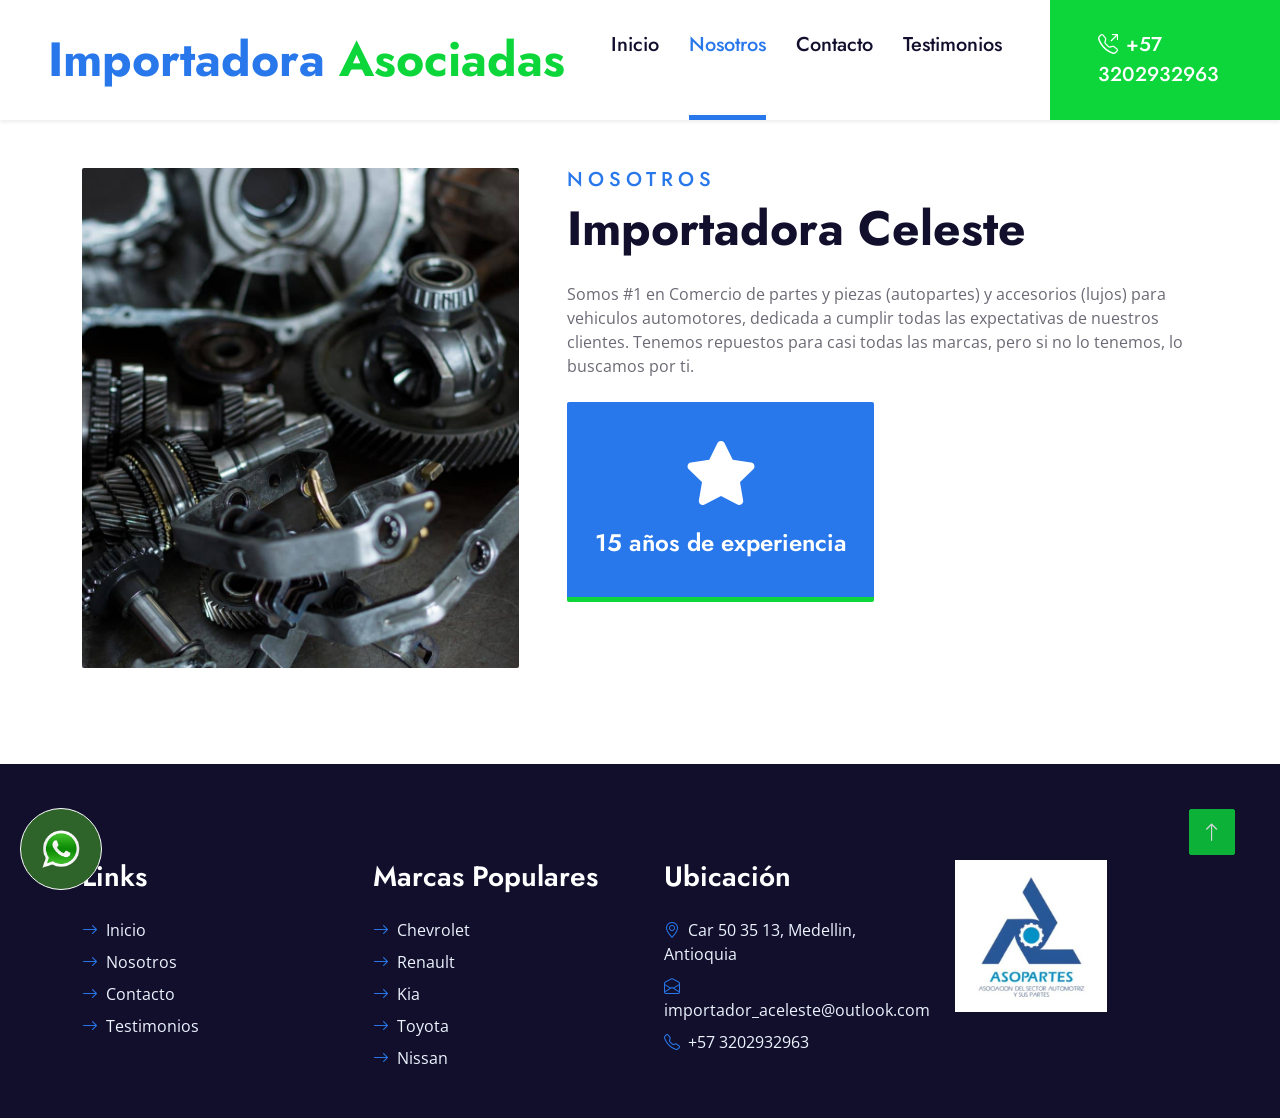
<file: about.html>
<!DOCTYPE html>
<html lang="es">
<head>
    <meta charset="utf-8">
    <title>Nosotros - Importadora Celeste</title>
    <meta content="width=device-width, initial-scale=1.0" name="viewport">

    <!-- Favicon -->
    <link href="img/favicon.ico" rel="icon">

    <!-- Google Web Fonts -->
    <link rel="preconnect" href="https://fonts.gstatic.com">
    <link href="https://fonts.googleapis.com/css2?family=Jost:wght@500;600;700&family=Open+Sans:wght@400;600&display=swap" rel="stylesheet"> 

    <!-- Icon Font Stylesheet -->
    <link href="https://cdnjs.cloudflare.com/ajax/libs/font-awesome/5.10.0/css/all.min.css" rel="stylesheet">
    <link href="https://cdn.jsdelivr.net/npm/bootstrap-icons@1.4.1/font/bootstrap-icons.css" rel="stylesheet">
    <link href="lib/flaticon/font/flaticon.css" rel="stylesheet">

    <!-- Libraries Stylesheet -->
    <link href="lib/owlcarousel/assets/owl.carousel.min.css" rel="stylesheet">
    <link href="lib/animate/animate.min.css" rel="stylesheet">

    <!-- Customized Bootstrap Stylesheet -->
    <link href="css/bootstrap.min.css" rel="stylesheet">

    <!-- Template Stylesheet -->
    <link href="css/style.css" rel="stylesheet">
</head>

<body>
    <!-- Navbar Start -->
    <nav class="navbar navbar-expand-lg bg-white navbar-light shadow-sm py-3 py-lg-0 px-3 px-lg-0">
        <a href="index.html" class="navbar-brand ms-lg-5">
            <h1 class="display-5 m-0 text-primary">Importadora <span class="text-secondary">Asociadas</span></h1>
        </a>
        <button class="navbar-toggler" type="button" data-bs-toggle="collapse" data-bs-target="#navbarCollapse">
            <span class="navbar-toggler-icon"></span>
        </button>
        <div class="collapse navbar-collapse" id="navbarCollapse">
            <div class="navbar-nav ms-auto py-0">
                <a href="index.html" class="nav-item nav-link">Inicio</a>
                <a href="about.html" class="nav-item nav-link active">Nosotros</a>
                <a href="contact.html" class="nav-item nav-link">Contacto</a>                
                <a href="testimonial.html" class="nav-item nav-link">Testimonios</a>
                <a href="https://wa.me/+573202932963?text=Necesito Un Repuesto Para Mi Auto, ¿Me Puedes Asesorar?" target="_blank" class="nav-item nav-link nav-contact bg-secondary text-white px-5 ms-lg-5"><i class="bi bi-telephone-outbound me-2"></i>+57 3202932963</a>
            </div>
        </div>
    </nav>
    <div class="container-boton">
        <a href="https://wa.me/+573202932963?text=Necesito Un Repuesto Para Mi Auto, ¿Me Puedes Asesorar?" target="_blank">
            <img class="boton" src="img/iconowha.png" alt="">
        </a>
    </div>
    <style>
    .container-boton{
        background-color: #2e6329;
        border: 1px solid #fff;
        position: fixed;
        z-index: 999;
        border-radius: 50%;
        bottom: 10px;
        left: 20px;
        padding: 20px;
        transition: ease 0.3s;
        animation: efecto 1.2s infinite;
    }
    
    .container-boton:hover{
        transform: scale(1.1);
        transition: 0.3s;
    }
    
    .boton{
        width: 40px;
        transition: ease 1s;
    }
    
    @keyframes efecto{
        0%{
            box-shadow: 0 0 0 0 rgba(0, 0, 0, 0.85);
        }
        100%{
            box-shadow: 0 0 0 25px rgba(0, 0, 0, 0);
        }
    }
    </style>
    <!-- Navbar End -->

    <!-- About Start -->
    <div class="container-fluid py-5 wow fadeInUp" data-wow-delay="0.1s">
        <div class="container">
            <div class="row gx-5">
                <div class="col-lg-5 mb-5 mb-lg-0" style="min-height: 500px;">
                    <div class="position-relative h-100">
                        <img class="position-absolute w-100 h-100 rounded wow zoomIn" data-wow-delay="0.3s" src="img/img-banner.jpg" style="object-fit: cover;">
                    </div>
                </div>
                <div class="col-lg-7">
                    <div class="mb-4">
                        <h5 class="text-primary text-uppercase" style="letter-spacing: 5px;">Nosotros</h5>
                        <h1 class="display-5 mb-0">Importadora Celeste</h1>
                    </div>
                    <p class="mb-4">Somos #1 en Comercio de partes y piezas (autopartes) y accesorios (lujos) para vehiculos automotores, dedicada a cumplir todas las expectativas de nuestros clientes. Tenemos repuestos para casi todas las marcas, pero si no lo tenemos, lo buscamos por ti.</p>
                    <div class="row g-3">
                        <div class="col-sm-6 wow zoomIn" data-wow-delay="0.6s">
                            <div class="bg-primary d-flex flex-column justify-content-center text-center border-bottom border-5 border-secondary rounded p-3" style="height: 200px;">
                                <i class="fa fa-star fa-4x text-white mb-4"></i>
                                <h4 class="text-white mb-0">15 años de experiencia</h4>
                            </div>
                        </div>
                    </div>
                </div>
            </div>
        </div>
    </div>
    <!-- About End -->

    <!-- Footer Start -->
    <div class="container-fluid bg-dark text-light mt-5 py-5 wow fadeInUp" data-wow-delay="0.1s">
        <div class="container pt-5">
            <div class="row g-5">
                <div class="col-lg-3 col-md-6">
                    <h3 class="text-white mb-4">Links</h3>
                    <div class="d-flex flex-column justify-content-start">
                        <a class="text-light mb-2" href="index.html"><i class="bi bi-arrow-right text-primary me-2"></i>Inicio</a>
                        <a class="text-light mb-2" href="about.html"><i class="bi bi-arrow-right text-primary me-2"></i>Nosotros</a>
                        <a class="text-light mb-2" href="contact.html"><i class="bi bi-arrow-right text-primary me-2"></i>Contacto</a>
                        <a class="text-light mb-2" href="testimonial.html"><i class="bi bi-arrow-right text-primary me-2"></i>Testimonios</a>
                    </div>
                </div>
                <div class="col-lg-3 col-md-6">
                    <h3 class="text-white mb-4">Marcas Populares</h3>
                    <div class="d-flex flex-column justify-content-start">
                        <a class="text-light mb-2" href="#"><i class="bi bi-arrow-right text-primary me-2"></i>Chevrolet </a>
                        <a class="text-light mb-2" href="#"><i class="bi bi-arrow-right text-primary me-2"></i>Renault </a>
                        <a class="text-light mb-2" href="#"><i class="bi bi-arrow-right text-primary me-2"></i>Kia</a>
                        <a class="text-light mb-2" href="#"><i class="bi bi-arrow-right text-primary me-2"></i>Toyota</a>
                        <a class="text-light" href="#"><i class="bi bi-arrow-right text-primary me-2"></i>Nissan</a>
                    </div>
                </div>
                <div class="col-lg-3 col-md-6">
                    <h3 class="text-white mb-4">Ubicación</h3>
                    <p class="mb-2"><i class="bi bi-geo-alt text-primary me-2"></i>Car 50 35 13, Medellin, Antioquia</p>
                    <p class="mb-2"><i class="bi bi-envelope-open text-primary me-2"></i>importador_aceleste@outlook.com</p>
                    <p class="mb-0"><i class="bi bi-telephone text-primary me-2"></i>+57 3202932963</p>
                </div>
                <div class="col-lg-3 col-md-6">
                    <img src="img/aso.jpg" width="152" alt="">
                </div>
            </div>
        </div>
    </div>   
    <!-- Footer End -->

    <!-- Back to Top -->
    <a href="#" class="btn btn-lg btn-secondary btn-lg-square rounded back-to-top"><i class="bi bi-arrow-up"></i></a>

    <!-- JavaScript Libraries -->
    <script src="https://code.jquery.com/jquery-3.4.1.min.js"></script>
    <script src="https://cdn.jsdelivr.net/npm/bootstrap@5.0.0/dist/js/bootstrap.bundle.min.js"></script>
    <script src="lib/wow/wow.min.js"></script>
    <script src="lib/easing/easing.min.js"></script>
    <script src="lib/waypoints/waypoints.min.js"></script>
    <script src="lib/owlcarousel/owl.carousel.min.js"></script>

    <!-- Template Javascript -->
    <script src="js/main.js"></script>
</body>
</html>
</file>
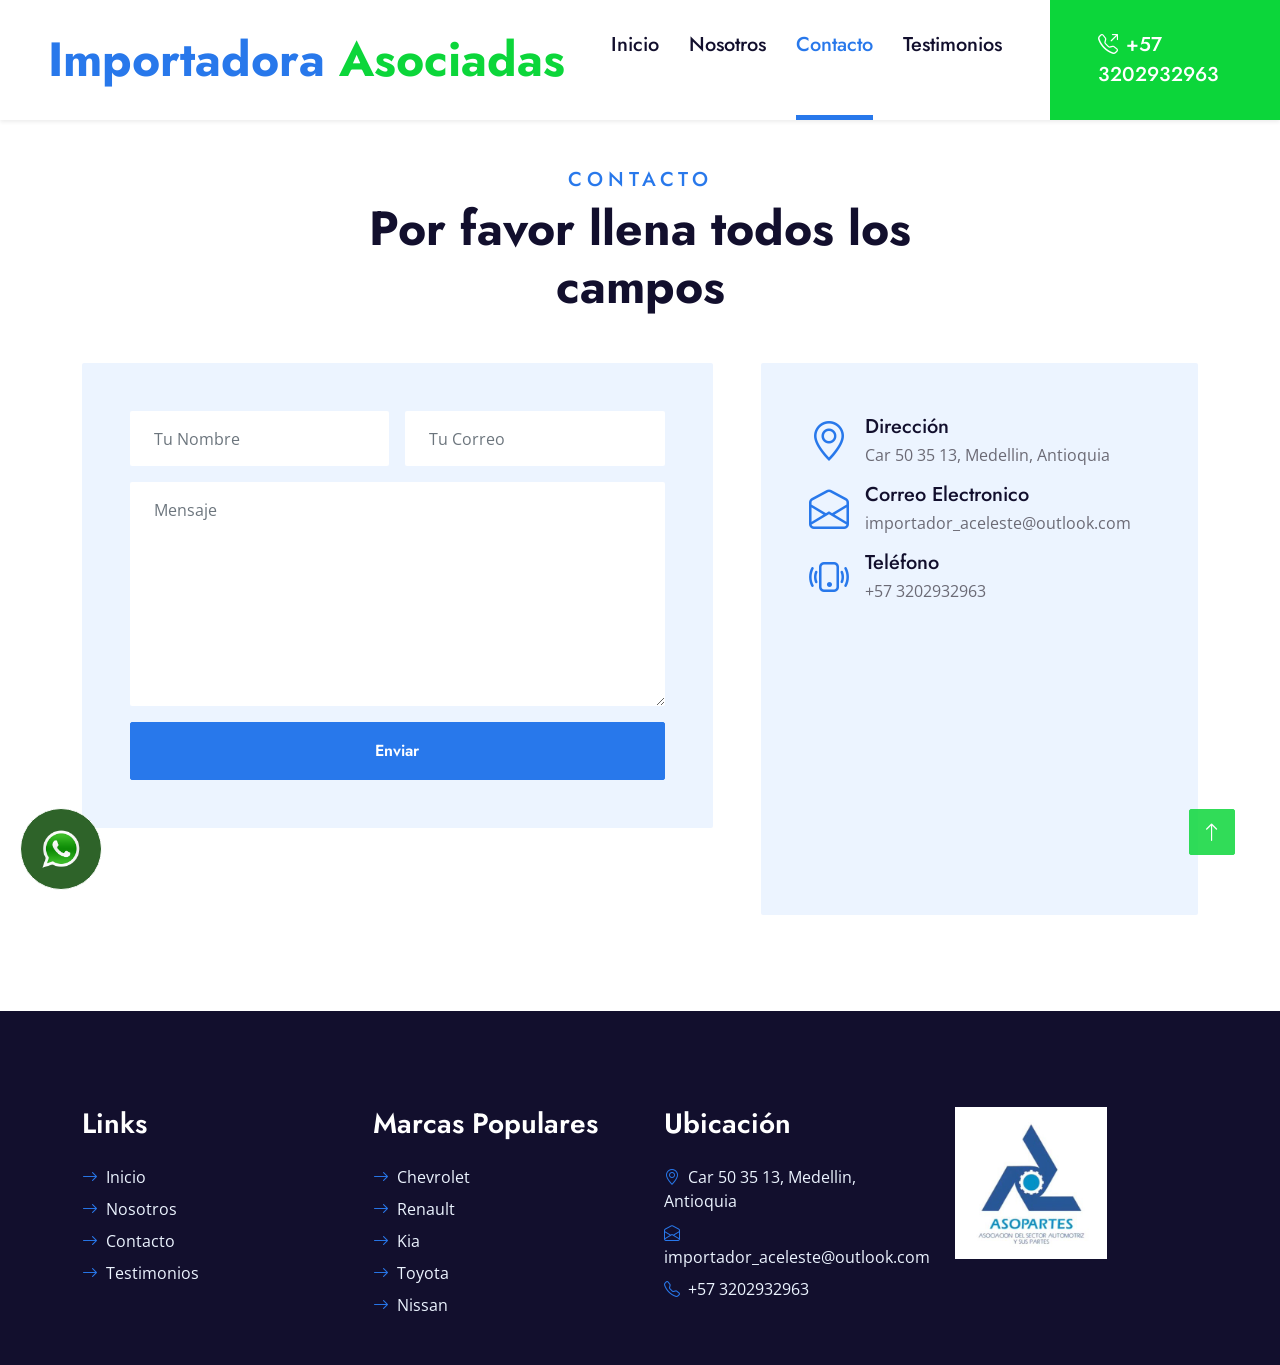
<file: contact.html>
<!DOCTYPE html>
<html lang="es">
<head>
    <meta charset="utf-8">
    <title>Contacto - Importadora Celeste</title>
    <meta content="width=device-width, initial-scale=1.0" name="viewport">

    <!-- Favicon -->
    <link href="img/favicon.ico" rel="icon">

    <!-- Google Web Fonts -->
    <link rel="preconnect" href="https://fonts.gstatic.com">
    <link href="https://fonts.googleapis.com/css2?family=Jost:wght@500;600;700&family=Open+Sans:wght@400;600&display=swap" rel="stylesheet"> 

    <!-- Icon Font Stylesheet -->
    <link href="https://cdnjs.cloudflare.com/ajax/libs/font-awesome/5.10.0/css/all.min.css" rel="stylesheet">
    <link href="https://cdn.jsdelivr.net/npm/bootstrap-icons@1.4.1/font/bootstrap-icons.css" rel="stylesheet">
    <link href="lib/flaticon/font/flaticon.css" rel="stylesheet">

    <!-- Libraries Stylesheet -->
    <link href="lib/owlcarousel/assets/owl.carousel.min.css" rel="stylesheet">
    <link href="lib/animate/animate.min.css" rel="stylesheet">

    <!-- Customized Bootstrap Stylesheet -->
    <link href="css/bootstrap.min.css" rel="stylesheet">

    <!-- Template Stylesheet -->
    <link href="css/style.css" rel="stylesheet">
</head>

<body>
    <!-- Navbar Start -->
    <nav class="navbar navbar-expand-lg bg-white navbar-light shadow-sm py-3 py-lg-0 px-3 px-lg-0">
        <a href="index.html" class="navbar-brand ms-lg-5">
            <h1 class="display-5 m-0 text-primary">Importadora <span class="text-secondary">Asociadas</span></h1>
        </a>
        <button class="navbar-toggler" type="button" data-bs-toggle="collapse" data-bs-target="#navbarCollapse">
            <span class="navbar-toggler-icon"></span>
        </button>
        <div class="collapse navbar-collapse" id="navbarCollapse">
            <div class="navbar-nav ms-auto py-0">
                <a href="index.html" class="nav-item nav-link">Inicio</a>
                <a href="about.html" class="nav-item nav-link">Nosotros</a>
                <a href="contact.html" class="nav-item nav-link active">Contacto</a>                
                <a href="testimonial.html" class="nav-item nav-link">Testimonios</a>
                <a href="https://wa.me/+573202932963?text=Necesito Un Repuesto Para Mi Auto, ¿Me Puedes Asesorar?" target="_blank" class="nav-item nav-link nav-contact bg-secondary text-white px-5 ms-lg-5"><i class="bi bi-telephone-outbound me-2"></i>+57 3202932963</a>
            </div>
        </div>
    </nav>
    <div class="container-boton">
        <a href="https://wa.me/+573202932963?text=Necesito Un Repuesto Para Mi Auto, ¿Me Puedes Asesorar?" target="_blank">
            <img class="boton" src="img/iconowha.png" alt="">
        </a>
    </div>
    <style>
    .container-boton{
        background-color: #2e6329;
        border: 1px solid #fff;
        position: fixed;
        z-index: 999;
        border-radius: 50%;
        bottom: 10px;
        left: 20px;
        padding: 20px;
        transition: ease 0.3s;
        animation: efecto 1.2s infinite;
    }
    
    .container-boton:hover{
        transform: scale(1.1);
        transition: 0.3s;
    }
    
    .boton{
        width: 40px;
        transition: ease 1s;
    }
    
    @keyframes efecto{
        0%{
            box-shadow: 0 0 0 0 rgba(0, 0, 0, 0.85);
        }
        100%{
            box-shadow: 0 0 0 25px rgba(0, 0, 0, 0);
        }
    }
    </style>
    <!-- Navbar End -->

    <!-- Contact Start -->
    <div class="container-fluid py-5 wow fadeInUp" data-wow-delay="0.1s">
        <div class="container">
            <div class="text-center mx-auto mb-5" style="max-width: 600px;">
                <h5 class="text-primary text-uppercase" style="letter-spacing: 5px;">Contacto</h5>
                <h1 class="display-5 mb-0">Por favor llena todos los campos</h1>
            </div>
            <div class="row g-5">
                <div class="col-lg-7 wow slideInUp" data-wow-delay="0.3s">
                    <div class="bg-light rounded p-5">
                        <form action="https://formspree.io/f/tu-id-formspree" method="POST">
                            <div class="row g-3">
                                <div class="col-6">
                                    <input type="text" name="name" class="form-control border-0 px-4" placeholder="Tu Nombre" style="height: 55px;" required>
                                </div>
                                <div class="col-6">
                                    <input type="email" name="email" class="form-control border-0 px-4" placeholder="Tu Correo" style="height: 55px;" required>
                                </div>                               
                                <div class="col-12">
                                    <textarea name="message" class="form-control border-0 px-4 py-3" rows="8" placeholder="Mensaje" required></textarea>
                                </div>
                                <div class="col-12">
                                    <button class="btn btn-primary w-100 py-3" type="submit">Enviar</button>
                                </div>
                            </div>
                        </form>
                    </div>
                </div>
                <div class="col-lg-5 wow slideInUp" data-wow-delay="0.6s">
                    <div class="bg-light rounded p-5">
                        <div class="d-flex align-items-center mb-2">
                            <i class="bi bi-geo-alt fs-1 text-primary me-3"></i>
                            <div class="text-start">
                                <h5 class="mb-1">Dirección</h5>
                                <span>Car 50 35 13, Medellin, Antioquia</span>
                            </div>
                        </div>
                        <div class="d-flex align-items-center mb-2">
                            <i class="bi bi-envelope-open fs-1 text-primary me-3"></i>
                            <div class="text-start">
                                <h5 class="mb-1">Correo Electronico</h5>
                                <span>importador_aceleste@outlook.com</span>
                            </div>
                        </div>
                        <div class="d-flex align-items-center mb-4">
                            <i class="bi bi-phone-vibrate fs-1 text-primary me-3"></i>
                            <div class="text-start">
                                <h5 class="mb-1">Teléfono</h5>
                                <span>+57 3202932963</span>
                            </div>
                        </div>
                        <div>
                            <iframe class="position-relative w-100"
                                src="https://www.google.com/maps/embed?pb=!1m14!1m8!1m3!1d495.7755457696693!2d-75.5732935!3d6.2367719!3m2!1i1024!2i768!4f13.1!3m3!1m2!1s0x8e44284d3949cd6b%3A0xcac55c49144ccc16!2sImportadora%20Celeste!5e0!3m2!1ses-419!2sco!4v1676254717094!5m2!1ses-419!2sco"
                                frameborder="0" style="height: 230px; border:0;" allowfullscreen="" aria-hidden="false"
                                tabindex="0"></iframe>
                        </div>
                    </div>
                </div>
            </div>
        </div>
    </div>
    <!-- Contact End -->

    <!-- Footer Start -->
    <div class="container-fluid bg-dark text-light mt-5 py-5 wow fadeInUp" data-wow-delay="0.1s">
        <div class="container pt-5">
            <div class="row g-5">
                <div class="col-lg-3 col-md-6">
                    <h3 class="text-white mb-4">Links</h3>
                    <div class="d-flex flex-column justify-content-start">
                        <a class="text-light mb-2" href="index.html"><i class="bi bi-arrow-right text-primary me-2"></i>Inicio</a>
                        <a class="text-light mb-2" href="about.html"><i class="bi bi-arrow-right text-primary me-2"></i>Nosotros</a>
                        <a class="text-light mb-2" href="contact.html"><i class="bi bi-arrow-right text-primary me-2"></i>Contacto</a>
                        <a class="text-light mb-2" href="testimonial.html"><i class="bi bi-arrow-right text-primary me-2"></i>Testimonios</a>
                    </div>
                </div>
                <div class="col-lg-3 col-md-6">
                    <h3 class="text-white mb-4">Marcas Populares</h3>
                    <div class="d-flex flex-column justify-content-start">
                        <a class="text-light mb-2" href="#"><i class="bi bi-arrow-right text-primary me-2"></i>Chevrolet </a>
                        <a class="text-light mb-2" href="#"><i class="bi bi-arrow-right text-primary me-2"></i>Renault </a>
                        <a class="text-light mb-2" href="#"><i class="bi bi-arrow-right text-primary me-2"></i>Kia</a>
                        <a class="text-light mb-2" href="#"><i class="bi bi-arrow-right text-primary me-2"></i>Toyota</a>
                        <a class="text-light" href="#"><i class="bi bi-arrow-right text-primary me-2"></i>Nissan</a>
                    </div>
                </div>
                <div class="col-lg-3 col-md-6">
                    <h3 class="text-white mb-4">Ubicación</h3>
                    <p class="mb-2"><i class="bi bi-geo-alt text-primary me-2"></i>Car 50 35 13, Medellin, Antioquia</p>
                    <p class="mb-2"><i class="bi bi-envelope-open text-primary me-2"></i>importador_aceleste@outlook.com</p>
                    <p class="mb-0"><i class="bi bi-telephone text-primary me-2"></i>+57 3202932963</p>
                </div>
                <div class="col-lg-3 col-md-6">
                    <img src="img/aso.jpg" width="152" alt="">
                </div>
            </div>
        </div>
    </div>   
    <!-- Footer End -->

    <!-- Back to Top -->
    <a href="#" class="btn btn-lg btn-secondary btn-lg-square rounded back-to-top"><i class="bi bi-arrow-up"></i></a>

    <!-- JavaScript Libraries -->
    <script src="https://code.jquery.com/jquery-3.4.1.min.js"></script>
    <script src="https://cdn.jsdelivr.net/npm/bootstrap@5.0.0/dist/js/bootstrap.bundle.min.js"></script>
    <script src="lib/wow/wow.min.js"></script>
    <script src="lib/easing/easing.min.js"></script>
    <script src="lib/waypoints/waypoints.min.js"></script>
    <script src="lib/owlcarousel/owl.carousel.min.js"></script>

    <!-- Template Javascript -->
    <script src="js/main.js"></script>
</body>
</html>
</file>
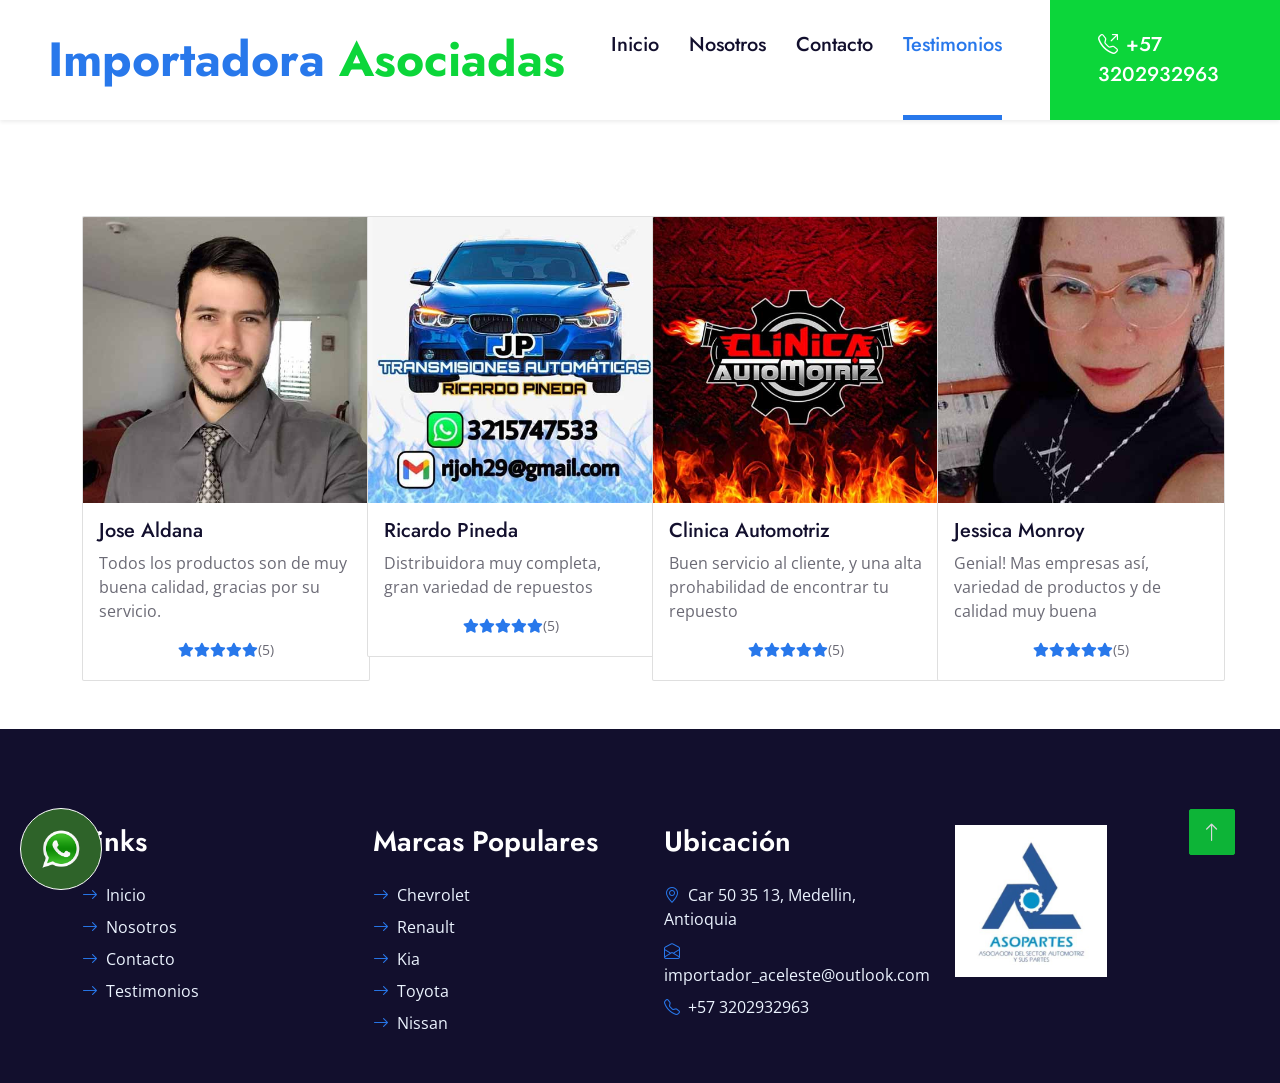
<file: testimonial.html>
<!DOCTYPE html>
<html lang="es">
<head>
    <meta charset="utf-8">
    <title>Testimonios - Importadora Celeste</title>
    <meta content="width=device-width, initial-scale=1.0" name="viewport">

    <!-- Favicon -->
    <link href="img/favicon.ico" rel="icon">

    <!-- Google Web Fonts -->
    <link rel="preconnect" href="https://fonts.gstatic.com">
    <link href="https://fonts.googleapis.com/css2?family=Jost:wght@500;600;700&family=Open+Sans:wght@400;600&display=swap" rel="stylesheet"> 

    <!-- Icon Font Stylesheet -->
    <link href="https://cdnjs.cloudflare.com/ajax/libs/font-awesome/5.10.0/css/all.min.css" rel="stylesheet">
    <link href="https://cdn.jsdelivr.net/npm/bootstrap-icons@1.4.1/font/bootstrap-icons.css" rel="stylesheet">
    <link href="lib/flaticon/font/flaticon.css" rel="stylesheet">

    <!-- Libraries Stylesheet -->
    <link href="lib/owlcarousel/assets/owl.carousel.min.css" rel="stylesheet">
    <link href="lib/animate/animate.min.css" rel="stylesheet">

    <!-- Customized Bootstrap Stylesheet -->
    <link href="css/bootstrap.min.css" rel="stylesheet">

    <!-- Template Stylesheet -->
    <link href="css/style.css" rel="stylesheet">
</head>

<body>
    <!-- Navbar Start -->
    <nav class="navbar navbar-expand-lg bg-white navbar-light shadow-sm py-3 py-lg-0 px-3 px-lg-0">
        <a href="index.html" class="navbar-brand ms-lg-5">
            <h1 class="display-5 m-0 text-primary">Importadora <span class="text-secondary">Asociadas</span></h1>
        </a>
        <button class="navbar-toggler" type="button" data-bs-toggle="collapse" data-bs-target="#navbarCollapse">
            <span class="navbar-toggler-icon"></span>
        </button>
        <div class="collapse navbar-collapse" id="navbarCollapse">
            <div class="navbar-nav ms-auto py-0">
                <a href="index.html" class="nav-item nav-link">Inicio</a>
                <a href="about.html" class="nav-item nav-link">Nosotros</a>
                <a href="contact.html" class="nav-item nav-link">Contacto</a>                
                <a href="testimonial.html" class="nav-item nav-link active">Testimonios</a>
                <a href="https://wa.me/+573202932963?text=Necesito Un Repuesto Para Mi Auto, ¿Me Puedes Asesorar?" target="_blank" class="nav-item nav-link nav-contact bg-secondary text-white px-5 ms-lg-5"><i class="bi bi-telephone-outbound me-2"></i>+57 3202932963</a>
            </div>
        </div>
    </nav>
    <div class="container-boton">
        <a href="https://wa.me/+573202932963?text=Necesito Un Repuesto Para Mi Auto, ¿Me Puedes Asesorar?" target="_blank">
            <img class="boton" src="img/iconowha.png" alt="">
        </a>
    </div>
    <style>
    .container-boton{
        background-color: #2e6329;
        border: 1px solid #fff;
        position: fixed;
        z-index: 999;
        border-radius: 50%;
        bottom: 10px;
        left: 20px;
        padding: 20px;
        transition: ease 0.3s;
        animation: efecto 1.2s infinite;
    }
    
    .container-boton:hover{
        transform: scale(1.1);
        transition: 0.3s;
    }
    
    .boton{
        width: 40px;
        transition: ease 1s;
    }
    
    @keyframes efecto{
        0%{
            box-shadow: 0 0 0 0 rgba(0, 0, 0, 0.85);
        }
        100%{
            box-shadow: 0 0 0 25px rgba(0, 0, 0, 0);
        }
    }
    </style>
    <!-- Navbar End -->

    <br><br><br><br>
    <div class="container">
        <div class="row">
            <div class="col-md-3">
                <div class="card" style="width: 18rem;">
                    <img src="img/testigo1.jpg" class="card-img-top" alt="...">
                    <div class="card-body">
                        <h5 class="card-title">Jose Aldana</h5>
                        <p class="card-text">Todos los productos son de muy buena calidad, gracias por su servicio.</p>
                        <div class="d-flex align-items-center justify-content-center mb-1">
                            <small class="fa fa-star text-primary mr-1"></small>
                            <small class="fa fa-star text-primary mr-1"></small>
                            <small class="fa fa-star text-primary mr-1"></small>
                            <small class="fa fa-star text-primary mr-1"></small>
                            <small class="fa fa-star text-primary mr-1"></small>
                            <small>(5)</small>
                        </div>
                    </div>
                </div>
            </div>
            <div class="col-md-3">
                <div class="card" style="width: 18rem;">
                    <img src="img/testigo2.jpg" class="card-img-top" alt="...">
                    <div class="card-body">
                        <h5 class="card-title">Ricardo Pineda</h5>
                        <p class="card-text">Distribuidora muy completa, gran variedad de repuestos</p>
                        <div class="d-flex align-items-center justify-content-center mb-1">
                            <small class="fa fa-star text-primary mr-1"></small>
                            <small class="fa fa-star text-primary mr-1"></small>
                            <small class="fa fa-star text-primary mr-1"></small>
                            <small class="fa fa-star text-primary mr-1"></small>
                            <small class="fa fa-star text-primary mr-1"></small>
                            <small>(5)</small>
                        </div>
                    </div>
                </div>
            </div>
            <div class="col-md-3">
                <div class="card" style="width: 18rem;">
                    <img src="img/testigo3.jpg" class="card-img-top" alt="...">
                    <div class="card-body">
                        <h5 class="card-title">Clinica Automotriz</h5>
                        <p class="card-text">Buen servicio al cliente, y una alta prohabilidad de encontrar tu repuesto</p>
                        <div class="d-flex align-items-center justify-content-center mb-1">
                            <small class="fa fa-star text-primary mr-1"></small>
                            <small class="fa fa-star text-primary mr-1"></small>
                            <small class="fa fa-star text-primary mr-1"></small>
                            <small class="fa fa-star text-primary mr-1"></small>
                            <small class="fa fa-star text-primary mr-1"></small>
                            <small>(5)</small>
                        </div>
                    </div>
                </div>
            </div>
            <div class="col-md-3">
                <div class="card" style="width: 18rem;">
                    <img src="img/testigo4.jpg" class="card-img-top" alt="...">
                    <div class="card-body">
                        <h5 class="card-title">Jessica Monroy</h5>
                        <p class="card-text">Genial! Mas empresas así, variedad de productos y de calidad muy buena</p>
                        <div class="d-flex align-items-center justify-content-center mb-1">
                            <small class="fa fa-star text-primary mr-1"></small>
                            <small class="fa fa-star text-primary mr-1"></small>
                            <small class="fa fa-star text-primary mr-1"></small>
                            <small class="fa fa-star text-primary mr-1"></small>
                            <small class="fa fa-star text-primary mr-1"></small>
                            <small>(5)</small>
                        </div>
                    </div>
                </div>
            </div>
        </div>
    </div>     

    <!-- Footer Start -->
    <div class="container-fluid bg-dark text-light mt-5 py-5 wow fadeInUp" data-wow-delay="0.1s">
        <div class="container pt-5">
            <div class="row g-5">
                <div class="col-lg-3 col-md-6">
                    <h3 class="text-white mb-4">Links</h3>
                    <div class="d-flex flex-column justify-content-start">
                        <a class="text-light mb-2" href="index.html"><i class="bi bi-arrow-right text-primary me-2"></i>Inicio</a>
                        <a class="text-light mb-2" href="about.html"><i class="bi bi-arrow-right text-primary me-2"></i>Nosotros</a>
                        <a class="text-light mb-2" href="contact.html"><i class="bi bi-arrow-right text-primary me-2"></i>Contacto</a>
                        <a class="text-light mb-2" href="testimonial.html"><i class="bi bi-arrow-right text-primary me-2"></i>Testimonios</a>
                    </div>
                </div>
                <div class="col-lg-3 col-md-6">
                    <h3 class="text-white mb-4">Marcas Populares</h3>
                    <div class="d-flex flex-column justify-content-start">
                        <a class="text-light mb-2" href="#"><i class="bi bi-arrow-right text-primary me-2"></i>Chevrolet </a>
                        <a class="text-light mb-2" href="#"><i class="bi bi-arrow-right text-primary me-2"></i>Renault </a>
                        <a class="text-light mb-2" href="#"><i class="bi bi-arrow-right text-primary me-2"></i>Kia</a>
                        <a class="text-light mb-2" href="#"><i class="bi bi-arrow-right text-primary me-2"></i>Toyota</a>
                        <a class="text-light" href="#"><i class="bi bi-arrow-right text-primary me-2"></i>Nissan</a>
                    </div>
                </div>
                <div class="col-lg-3 col-md-6">
                    <h3 class="text-white mb-4">Ubicación</h3>
                    <p class="mb-2"><i class="bi bi-geo-alt text-primary me-2"></i>Car 50 35 13, Medellin, Antioquia</p>
                    <p class="mb-2"><i class="bi bi-envelope-open text-primary me-2"></i>importador_aceleste@outlook.com</p>
                    <p class="mb-0"><i class="bi bi-telephone text-primary me-2"></i>+57 3202932963</p>
                </div>
                <div class="col-lg-3 col-md-6">
                    <img src="img/aso.jpg" width="152" alt="">
                </div>
            </div>
        </div>
    </div>   
    <!-- Footer End -->

    <!-- Back to Top -->
    <a href="#" class="btn btn-lg btn-secondary btn-lg-square rounded back-to-top"><i class="bi bi-arrow-up"></i></a>

    <!-- JavaScript Libraries -->
    <script src="https://code.jquery.com/jquery-3.4.1.min.js"></script>
    <script src="https://cdn.jsdelivr.net/npm/bootstrap@5.0.0/dist/js/bootstrap.bundle.min.js"></script>
    <script src="lib/wow/wow.min.js"></script>
    <script src="lib/easing/easing.min.js"></script>
    <script src="lib/waypoints/waypoints.min.js"></script>
    <script src="lib/owlcarousel/owl.carousel.min.js"></script>

    <!-- Template Javascript -->
    <script src="js/main.js"></script>
</body>
</html>
</file>
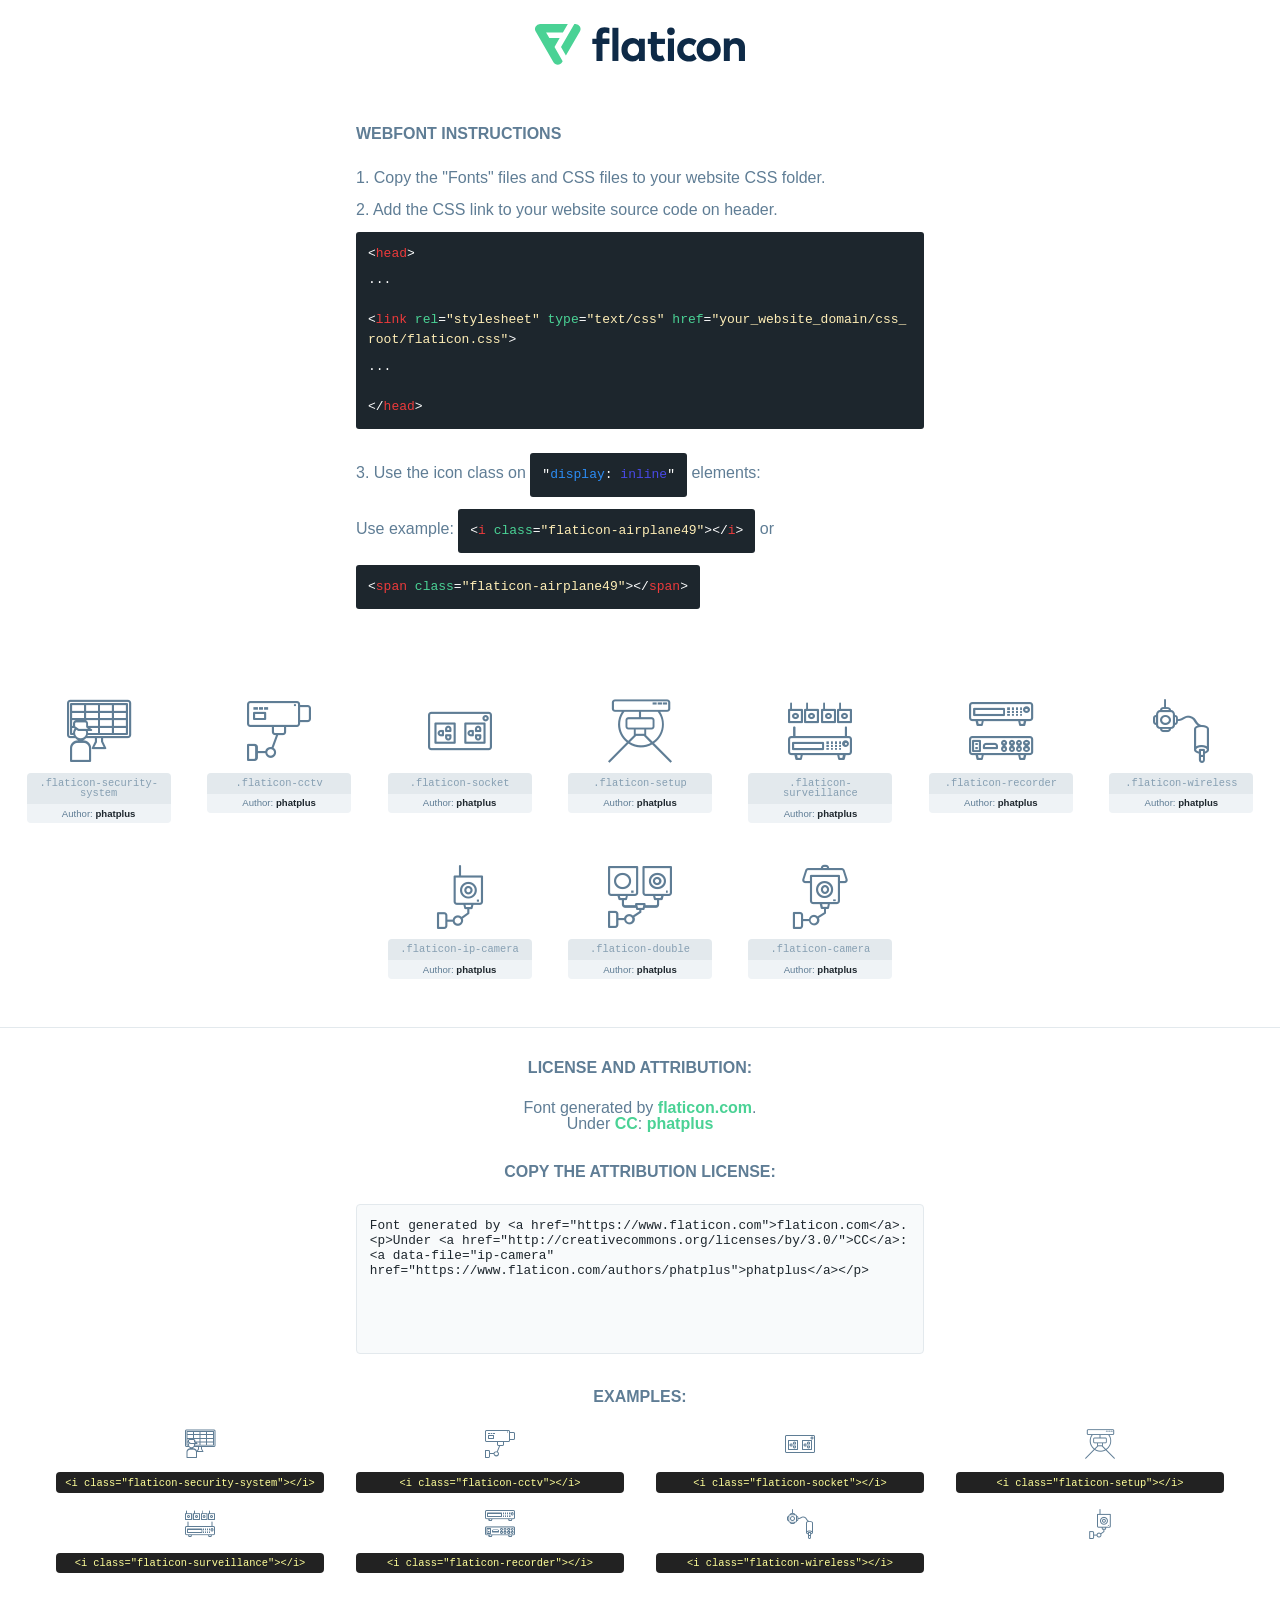
<file: lib/flaticon/font/flaticon.html>
<!DOCTYPE html>
<html lang="en">
<head>
    <title>Flaticon Webfont</title>
    <link rel="stylesheet" type="text/css" href="flaticon.css"/>
    <meta charset="UTF-8">
    <style>
        html, body, div, span, applet, object, iframe,
        h1, h2, h3, h4, h5, h6, p, blockquote, pre,
        a, abbr, acronym, address, big, cite, code,
        del, dfn, em, img, ins, kbd, q, s, samp,
        small, strike, strong, sub, sup, tt, var,
        b, u, i, center,
        dl, dt, dd, ol, ul, li,
        fieldset, form, label, legend,
        table, caption, tbody, tfoot, thead, tr, th, td,
        article, aside, canvas, details, embed,
        figure, figcaption, footer, header, hgroup,
        menu, nav, output, ruby, section, summary,
        time, mark, audio, video {
            margin: 0;
            padding: 0;
            border: 0;
            font-size: 100%;
            font: inherit;
            vertical-align: baseline;
        }

        /* HTML5 display-role reset for older browsers */
        article, aside, details, figcaption, figure,
        footer, header, hgroup, menu, nav, section {
            display: block;
        }

        body {
            line-height: 1;
        }

        ol, ul {
            list-style: none;
        }

        blockquote, q {
            quotes: none;
        }

        blockquote:before, blockquote:after,
        q:before, q:after {
            content: '';
            content: none;
        }

        table {
            border-collapse: collapse;
            border-spacing: 0;
        }

        body {
            font-family: Helvetica, Arial, sans-serif;
            font-size: 16px;
            color: #5f7d95;
        }

        a {
            color: #4AD295;
            font-weight: bold;
            text-decoration: none;
        }

        * {
            -moz-box-sizing: border-box;
            -webkit-box-sizing: border-box;
            box-sizing: border-box;
            margin: 0;
            padding: 0;
        }

        [class^="flaticon-"]:before, [class*=" flaticon-"]:before, [class^="flaticon-"]:after, [class*=" flaticon-"]:after {
            font-family: Flaticon;
            font-size: 30px;
            font-style: normal;
            margin-left: 20px;
            color: #333;
        }

        .wrapper {
            max-width: 600px;
            margin: auto;
            padding: 0 1em;
        }

        .title {
            margin-bottom: 24px;
            text-transform: uppercase;
            font-weight: bold;
        }

        header {
            text-align: center;
            padding: 24px;
        }

        header .logo {
            width: 210px;
            height: auto;
            border: none;
            display: inline-block;
        }

        header strong {
            font-size: 28px;
            font-weight: 500;
            vertical-align: middle;
        }

        .demo {
            margin: 2em auto;
            line-height: 1.25em;
        }

        .demo ul li {
            margin-bottom: 12px;
        }

        .demo ul li code {
            background-color: #1D262D;
            border-radius: 3px;
            padding: 12px;
            display: inline-block;
            color: #fff;
            font-family: Consolas, Monaco, Lucida Console, Liberation Mono, DejaVu Sans Mono, Bitstream Vera Sans Mono, Courier New, monospace;
            font-weight: lighter;
            margin-top: 12px;
            font-size: 13px;
            word-break: break-all;
        }

        .demo ul li code .red {
            color: #EC3A3B;
        }

        .demo ul li code .green {
            color: #4AD295;
        }

        .demo ul li code .yellow {
            color: #FFEEB6;
        }

        .demo ul li code .blue {
            color: #2C8CF4;
        }

        .demo ul li code .purple {
            color: #4949E7;
        }

        .demo ul li code .dots {
            margin-top: 0.5em;
            display: block;
        }

        #glyphs {
            border-bottom: 1px solid #E3E9ED;
            padding: 2em 0;
            text-align: center;
        }

        .glyph {
            display: inline-block;
            width: 9em;
            margin: 1em;
            text-align: center;
            vertical-align: top;
            background: #FFF;
        }

        .glyph .flaticon {
            padding: 10px;
            display: block;
            font-family: "Flaticon";
            font-size: 64px;
            line-height: 1;
        }

        .glyph .flaticon:before {
            font-size: 64px;
            color: #5f7d95;
            margin-left: 0;
        }

        .class-name {
            font-size: 0.65em;
            background-color: #E3E9ED;
            color: #869FB2;
            border-radius: 4px 4px 0 0;
            padding: 0.5em;
            font-family: Consolas, Monaco, Lucida Console, Liberation Mono, DejaVu Sans Mono, Bitstream Vera Sans Mono, Courier New, monospace;
        }

        .author-name {
            font-size: 0.6em;
            background-color: #EFF3F6;
            border-top: 0;
            border-radius: 0 0 4px 4px;
            padding: 0.5em;
        }

        .author-name a {
            color: #1D262D;
        }

        .class-name:last-child {
            font-size: 10px;
            color: #888;
        }

        .class-name:last-child a {
            font-size: 10px;
            color: #555;
        }

        .glyph > input {
            display: block;
            width: 100px;
            margin: 5px auto;
            text-align: center;
            font-size: 12px;
            cursor: text;
        }

        .glyph > input.icon-input {
            font-family: "Flaticon";
            font-size: 16px;
            margin-bottom: 10px;
        }

        .attribution .title {
            margin-top: 2em;
        }

        .attribution textarea {
            background-color: #F8FAFB;
            color: #1D262D;
            padding: 1em;
            border: none;
            box-shadow: none;
            border: 1px solid #E3E9ED;
            border-radius: 4px;
            resize: none;
            width: 100%;
            height: 150px;
            font-size: 0.8em;
            font-family: Consolas, Monaco, Lucida Console, Liberation Mono, DejaVu Sans Mono, Bitstream Vera Sans Mono, Courier New, monospace;
            -webkit-appearance: none;
        }

        .attribution textarea:hover {
            border-color: #CFD9E0;
        }

        .attribution textarea:focus {
            border-color: #4AD295;
        }

        .iconsuse {
            margin: 2em auto;
            text-align: center;
            max-width: 1200px;
        }

        .iconsuse:after {
            content: '';
            display: table;
            clear: both;
        }

        .iconsuse .image {
            float: left;
            width: 25%;
            padding: 0 1em;
        }

        .iconsuse .image p {
            margin-bottom: 1em;
        }

        .iconsuse .image span {
            display: block;
            font-size: 0.65em;
            background-color: #222;
            color: #fff;
            border-radius: 4px;
            padding: 0.5em;
            color: #FFFF99;
            margin-top: 1em;
            font-family: Consolas, Monaco, Lucida Console, Liberation Mono, DejaVu Sans Mono, Bitstream Vera Sans Mono, Courier New, monospace;
        }

        .flaticon:before {
            color: #5f7d95;
        }

        #footer {
            text-align: center;
            background-color: #1D262D;
            color: #869FB2;
            padding: 12px;
            font-size: 14px;
        }

        #footer a {
            font-weight: normal;
        }

        @media (max-width: 960px) {
            .iconsuse .image {
                width: 50%;
            }
        }

        .preview {
            width: 100px;
            display: inline-block;
            margin: 10px;
        }

        .preview .inner {
            display: inline-block;
            width: 100%;
            text-align: center;
            background: #f5f5f5;
            -webkit-border-radius: 3px 3px 0 0;
            -moz-border-radius: 3px 3px 0 0;
            border-radius: 3px 3px 0 0;
        }

        .preview .inner  {
            line-height: 85px;
            font-size: 40px;
            color: #333;
        }

        .label {
            display: inline-block;
            width: 100%;
            box-sizing: border-box;
            padding: 5px;
            font-size: 10px;
            font-family: Monaco, monospace;
            color: #666;
            white-space: nowrap;
            overflow: hidden;
            text-overflow: ellipsis;
            background: #ddd;
            -webkit-border-radius: 0 0 3px 3px;
            -moz-border-radius: 0 0 3px 3px;
            border-radius: 0 0 3px 3px;
            color: #666;
        }
    </style>
</head>
<body>
    <header>
        <a href="https://www.flaticon.com/" target="_blank" class="logo">
            <svg xmlns="http://www.w3.org/2000/svg" viewBox="0 0 394.3 76.5">
                <path d="M156.6,69.4H145.3V7.1h11.3Z" style="fill:#0e2a47"/>
                <path d="M206.2,69.4h-11V64.8a15.4,15.4,0,0,1-12.6,5.7c-11.6,0-20.3-9.5-20.3-22.1s8.8-22.1,20.3-22.1a15.4,15.4,0,0,1,12.6,5.8V27.5h11Zm-32.4-21c0,6.4,4.2,11.6,10.8,11.6s10.8-4.9,10.8-11.6-4.4-11.6-10.8-11.6S173.9,42,173.9,48.4Z"
                      style="fill:#0e2a47"/>
                <path d="M262.5,13.7a7.2,7.2,0,0,1-14.4,0,7.2,7.2,0,1,1,14.4,0ZM261,69.4H249.6v-42H261Z"
                      style="fill:#0e2a47"/>
                <path id="_Trazado_" data-name="&lt;Trazado&gt;"
                      d="M139.6,17.8a16.6,16.6,0,0,0-8-1.4c-3.2.4-4.9,2-4.9,5.9v5.1h13V37.5h-13v32H115.4v-32h-7.8v-10h7.8V22.2c0-9.9,5.2-16.3,15-16.3a23.4,23.4,0,0,1,9.3,1.8Z"
                      style="fill:#0e2a47"/>
                <path d="M235.1,60c-3.5,0-6.3-1.9-6.3-7.1V37.5H244v-10H228.8V15H217.5V27.5h-5.7v10h5.7V53.7c0,10.9,5.3,16.8,15.7,16.8A22.9,22.9,0,0,0,244,68l-4.3-9.1A12.3,12.3,0,0,1,235.1,60Z"
                      style="fill:#0e2a47"/>
                <path d="M348.9,48.4c0,12.6-9.7,22.1-22.7,22.1s-22.7-9.4-22.7-22.1,9.6-22.1,22.7-22.1S348.9,35.8,348.9,48.4Zm-33.9,0c0,6.8,4.8,11.6,11.1,11.6s11.2-4.8,11.2-11.6-4.8-11.6-11.2-11.6S315.1,41.6,315.1,48.4Z"
                      style="fill:#0e2a47"/>
                <path d="M394.3,42.7V69.4H382.9V46.3c0-6.1-3-9.4-8.2-9.4s-8.9,3.2-8.9,9.5v23H354.6v-42h11v4.9c3-4.5,7.6-6.1,12.3-6.1C387.5,26.3,394.3,33,394.3,42.7Z"
                      style="fill:#0e2a47"/>
                <path d="M298,55.7h0a12.4,12.4,0,0,1-8.2,4.2h-.9l-1.8-.2a10,10,0,0,1-7.4-5.6,13.2,13.2,0,0,1-1.2-5.8,13,13,0,0,1,1.3-5.9,10.1,10.1,0,0,1,7.5-5.5h2.4a11.7,11.7,0,0,1,8.3,4.2l5.5-9.6a19.9,19.9,0,0,0-8.1-4.3,23.4,23.4,0,0,0-6.1-.8,25.2,25.2,0,0,0-7.5,1.1,20.9,20.9,0,0,0-8,4.6,21.9,21.9,0,0,0-6.8,16.4,21.9,21.9,0,0,0,6.7,16.3,20.9,20.9,0,0,0,8,4.6,25.2,25.2,0,0,0,7.7,1.2,23.6,23.6,0,0,0,6.2-.8,20,20,0,0,0,8.1-4.4Z"
                      style="fill:#0e2a47"/>
                <path d="M46.3,26.5H26.9L20.8,16H52.4L61.6,0H9.4A9.3,9.3,0,0,0,1.3,4.7a9.3,9.3,0,0,0,0,9.4L34.6,71.8a9.4,9.4,0,0,0,16.2,0l1.1-1.9L36.6,43.3Z"
                      style="fill:#4ad295"/>
                <path d="M84.2,4.7A9.3,9.3,0,0,0,76.1,0H73.8l-25,43.3,9.2,16L84.2,14A9.3,9.3,0,0,0,84.2,4.7Z"
                      style="fill:#4ad295"/>
            </svg>
        </a>
    </header>
    <section class="demo wrapper">

        <p class="title">Webfont Instructions</p>

        <ul>
            <li>
                <span class="num">1. </span>Copy the "Fonts" files and CSS files to your website CSS folder.
            </li>
            <li>
                <span class="num">2. </span>Add the CSS link to your website source code on header.
                <code class="big">
                    &lt;<span class="red">head</span>&gt;
                    <br/><span class="dots">...</span>
                    <br/>&lt;<span class="red">link</span> <span class="green">rel</span>=<span
                        class="yellow">"stylesheet"</span> <span class="green">type</span>=<span
                        class="yellow">"text/css"</span> <span class="green">href</span>=<span class="yellow">"your_website_domain/css_root/flaticon.css"</span>&gt;
                    <br/><span class="dots">...</span>
                    <br/>&lt;/<span class="red">head</span>&gt;
                </code>
            </li>

            <li>
                <p>
                    <span class="num">3. </span>Use the icon class on <code>"<span class="blue">display</span>:<span
                        class="purple"> inline</span>"</code> elements:
                    <br/>
                    Use example: <code>&lt;<span class="red">i</span> <span class="green">class</span>=<span class="yellow">&quot;flaticon-airplane49&quot;</span>&gt;&lt;/<span
                        class="red">i</span>&gt;</code> or <code>&lt;<span class="red">span</span> <span
                        class="green">class</span>=<span class="yellow">&quot;flaticon-airplane49&quot;</span>&gt;&lt;/<span
                        class="red">span</span>&gt;</code>
            </li>
        </ul>

    </section>
    <section id="glyphs">
            <div class="glyph">
                <i class="flaticon flaticon-security-system"></i>
                <div class="class-name">.flaticon-security-system</div>
                <div class="author-name">Author: <a data-file="security-system" href="https://www.flaticon.com/authors/phatplus">phatplus</a> </div>
            </div>

            <div class="glyph">
                <i class="flaticon flaticon-cctv"></i>
                <div class="class-name">.flaticon-cctv</div>
                <div class="author-name">Author: <a data-file="cctv" href="https://www.flaticon.com/authors/phatplus">phatplus</a> </div>
            </div>

            <div class="glyph">
                <i class="flaticon flaticon-socket"></i>
                <div class="class-name">.flaticon-socket</div>
                <div class="author-name">Author: <a data-file="socket" href="https://www.flaticon.com/authors/phatplus">phatplus</a> </div>
            </div>

            <div class="glyph">
                <i class="flaticon flaticon-setup"></i>
                <div class="class-name">.flaticon-setup</div>
                <div class="author-name">Author: <a data-file="setup" href="https://www.flaticon.com/authors/phatplus">phatplus</a> </div>
            </div>

            <div class="glyph">
                <i class="flaticon flaticon-surveillance"></i>
                <div class="class-name">.flaticon-surveillance</div>
                <div class="author-name">Author: <a data-file="surveillance" href="https://www.flaticon.com/authors/phatplus">phatplus</a> </div>
            </div>

            <div class="glyph">
                <i class="flaticon flaticon-recorder"></i>
                <div class="class-name">.flaticon-recorder</div>
                <div class="author-name">Author: <a data-file="recorder" href="https://www.flaticon.com/authors/phatplus">phatplus</a> </div>
            </div>

            <div class="glyph">
                <i class="flaticon flaticon-wireless"></i>
                <div class="class-name">.flaticon-wireless</div>
                <div class="author-name">Author: <a data-file="wireless" href="https://www.flaticon.com/authors/phatplus">phatplus</a> </div>
            </div>

            <div class="glyph">
                <i class="flaticon flaticon-ip-camera"></i>
                <div class="class-name">.flaticon-ip-camera</div>
                <div class="author-name">Author: <a data-file="ip-camera" href="https://www.flaticon.com/authors/phatplus">phatplus</a> </div>
            </div>

            <div class="glyph">
                <i class="flaticon flaticon-double"></i>
                <div class="class-name">.flaticon-double</div>
                <div class="author-name">Author: <a data-file="double" href="https://www.flaticon.com/authors/phatplus">phatplus</a> </div>
            </div>

            <div class="glyph">
                <i class="flaticon flaticon-camera"></i>
                <div class="class-name">.flaticon-camera</div>
                <div class="author-name">Author: <a data-file="camera" href="https://www.flaticon.com/authors/phatplus">phatplus</a> </div>
            </div>

    </section>

    <section class="attribution wrapper"   style="text-align:center;">

        <div class="title">License and attribution:</div><div class="attrDiv">Font generated by <a href="https://www.flaticon.com">flaticon.com</a>. <div><p>Under <a href="http://creativecommons.org/licenses/by/3.0/">CC</a>: <a data-file="ip-camera" href="https://www.flaticon.com/authors/phatplus">phatplus</a></p>  </div>
        </div>
        <div class="title">Copy the Attribution License:</div>

        <textarea onclick="this.focus();this.select();">Font generated by &lt;a href=&quot;https://www.flaticon.com&quot;&gt;flaticon.com&lt;/a&gt;. <p>Under <a href="http://creativecommons.org/licenses/by/3.0/">CC</a>: <a data-file="ip-camera" href="https://www.flaticon.com/authors/phatplus">phatplus</a></p> 
        </textarea>

    </section>

    <section class="iconsuse">

        <div class="title">Examples:</div>
            <div class="image">
                <p>
                    <i class="flaticon flaticon-security-system"></i>
                    <span>&lt;i class=&quot;flaticon-security-system&quot;&gt;&lt;/i&gt;</span>
                </p>
            </div>
            <div class="image">
                <p>
                    <i class="flaticon flaticon-cctv"></i>
                    <span>&lt;i class=&quot;flaticon-cctv&quot;&gt;&lt;/i&gt;</span>
                </p>
            </div>
            <div class="image">
                <p>
                    <i class="flaticon flaticon-socket"></i>
                    <span>&lt;i class=&quot;flaticon-socket&quot;&gt;&lt;/i&gt;</span>
                </p>
            </div>
            <div class="image">
                <p>
                    <i class="flaticon flaticon-setup"></i>
                    <span>&lt;i class=&quot;flaticon-setup&quot;&gt;&lt;/i&gt;</span>
                </p>
            </div>
            <div class="image">
                <p>
                    <i class="flaticon flaticon-surveillance"></i>
                    <span>&lt;i class=&quot;flaticon-surveillance&quot;&gt;&lt;/i&gt;</span>
                </p>
            </div>
            <div class="image">
                <p>
                    <i class="flaticon flaticon-recorder"></i>
                    <span>&lt;i class=&quot;flaticon-recorder&quot;&gt;&lt;/i&gt;</span>
                </p>
            </div>
            <div class="image">
                <p>
                    <i class="flaticon flaticon-wireless"></i>
                    <span>&lt;i class=&quot;flaticon-wireless&quot;&gt;&lt;/i&gt;</span>
                </p>
            </div>
            <div class="image">
                <p>
                    <i class="flaticon flaticon-ip-camera"></i>
</file>
<file: lib/flaticon/font/flaticon.css>
@font-face {
    font-family: "flaticon";
    src: url("./flaticon.ttf?7ecca773380623aac2649a7edcc0a3f2") format("truetype"),
url("./flaticon.woff?7ecca773380623aac2649a7edcc0a3f2") format("woff"),
url("./flaticon.woff2?7ecca773380623aac2649a7edcc0a3f2") format("woff2"),
url("./flaticon.eot?7ecca773380623aac2649a7edcc0a3f2#iefix") format("embedded-opentype"),
url("./flaticon.svg?7ecca773380623aac2649a7edcc0a3f2#flaticon") format("svg");
}

i[class^="flaticon-"]:before, i[class*=" flaticon-"]:before {
    font-family: flaticon !important;
    font-style: normal;
    font-weight: normal !important;
    font-variant: normal;
    text-transform: none;
    line-height: 1;
    -webkit-font-smoothing: antialiased;
    -moz-osx-font-smoothing: grayscale;
}

.flaticon-security-system:before {
    content: "\f101";
}
.flaticon-cctv:before {
    content: "\f102";
}
.flaticon-socket:before {
    content: "\f103";
}
.flaticon-setup:before {
    content: "\f104";
}
.flaticon-surveillance:before {
    content: "\f105";
}
.flaticon-recorder:before {
    content: "\f106";
}
.flaticon-wireless:before {
    content: "\f107";
}
.flaticon-ip-camera:before {
    content: "\f108";
}
.flaticon-double:before {
    content: "\f109";
}
.flaticon-camera:before {
    content: "\f10a";
}
</file>
<file: css/style.css>
/********** Template CSS **********/
:root {
    --primary: #2878EB;
    --secondary: #F14D5D;
    --light: #ECF4FF;
    --dark: #120F2D;
}

[class^=flaticon-]:before,
[class*=" flaticon-"]:before,
[class^=flaticon-]:after,
[class*=" flaticon-"]:after {
    font-size: inherit;
    margin-left: 0;
}

h1,
h2,
.font-weight-bold {
    font-weight: 700 !important;
}

h3,
h4,
.font-weight-semi-bold {
    font-weight: 600 !important;
}

h5,
h6,
.font-weight-medium {
    font-weight: 500 !important;
}

.btn {
    font-family: 'Jost', sans-serif;
    font-weight: 600;
    transition: .5s;
}

.btn-primary,
.btn-secondary,
.btn-primary:hover,
.btn-secondary:hover {
    color: #FFFFFF;
}

.btn-primary:hover {
    background: var(--secondary);
    border-color: var(--secondary);
}

.btn-secondary:hover {
    background: var(--primary);
    border-color: var(--primary);
}

.btn-square {
    width: 36px;
    height: 36px;
}

.btn-sm-square {
    width: 28px;
    height: 28px;
}

.btn-lg-square {
    width: 46px;
    height: 46px;
}

.btn-square,
.btn-sm-square,
.btn-lg-square {
    padding-left: 0;
    padding-right: 0;
    text-align: center;
}

.back-to-top {
    position: fixed;
    display: none;
    right: 45px;
    bottom: 45px;
    z-index: 99;
}

.navbar-light .navbar-nav .nav-link {
    font-family: 'Jost', sans-serif;
    position: relative;
    margin-left: 30px;
    padding: 30px 0;
    font-size: 20px;
    font-weight: 500;
    color: var(--dark);
    outline: none;
    transition: .5s;
}

.sticky-top.navbar-light .navbar-nav .nav-link {
    padding: 20px 0;
}

.navbar-light .navbar-nav .nav-link:hover,
.navbar-light .navbar-nav .nav-link.active {
    color: var(--primary);
}

@media (min-width: 992px) {
    .navbar-light .navbar-nav .nav-link::before {
        position: absolute;
        content: "";
        width: 0;
        height: 5px;
        bottom: 0;
        left: 50%;
        background: var(--primary);
        transition: .5s;
    }

    .navbar-light .navbar-nav .nav-link:hover::before,
    .navbar-light .navbar-nav .nav-link.active::before {
        width: 100%;
        left: 0;
    }

    .navbar-light .navbar-nav .nav-link.nav-contact::before {
        display: none;
    }
}

@media (max-width: 991.98px) {
    .navbar-light .navbar-nav .nav-link  {
        margin-left: 0;
        padding: 10px 0;
    }
}

#header-carousel img {
    width: 100%;
    height: 100%;
    object-fit: cover;
  }
  
  .carousel-indicators li {
    width: 15px;
    height: 15px;
    margin: 0 3px 12px 3px;
    background: transparent;
    border: 1px solid #FFFFFF;
    transition: .5s;
  }
  
  .carousel-indicators .active {
    width: 30px;
    background: #FFFFFF;
  }
  
  .carousel-caption {
    top: 0;
    left: 0;
    right: 0;
    bottom: 0;
    background: rgba(61, 70, 77, 0.5);
    z-index: 1;
  }
.hero-header {
    background: linear-gradient(rgba(18, 15, 45, .5), rgba(18, 15, 45, .5)), url(../img/carousel-1.jpg) top right no-repeat;
    background-size: cover;
}

.service-item div {
    z-index: 1;
}
.product-offer {
    position: relative;
    overflow: hidden;
  }
  
  .product-offer img {
    position: absolute;
    width: 100%;
    height: 100%;
    object-fit: cover;
    transition: .5s;
  }
  
  .product-offer:hover img {
    transform: scale(1.2) rotate(5deg);
  }
  
  .product-offer .offer-text {
    position: absolute;
    top: 0;
    left: 0;
    right: 0;
    bottom: 0;
    display: flex;
    flex-direction: column;
    align-items: center;
    justify-content: center;
    background: rgba(61, 70, 77, 0.5);
    z-index: 1;
  }
.service-item div::after {
    position: absolute;
    content: "";
    width: 0;
    height: 100%;
    top: 0;
    left: 0;
    border-radius: 2px 2px 0 0;
    transition: .5s;
    z-index: -1;
}

.service-item div:hover::after {
    width: 100%;
    background: var(--primary);
}

.service-item * {
    transition: .5s;
}

.service-item:hover * {
    color: var(--light) !important;
}

.bg-offer {
    background: linear-gradient(rgba(18, 15, 45, .5), rgba(18, 15, 45, .5)), url(../img/banner1.jpg) top right no-repeat;
    background-size: cover;
}

.testimonial-carousel .owl-dots {
    height: 45px;
    margin-top: 5px;
    display: flex;
    align-items: flex-end;
    justify-content: center;
}

.testimonial-carousel .owl-dot {
    position: relative;
    display: inline-block;
    margin: 0 5px;
    width: 5px;
    height: 25px;
    background: #DDDDDD;
    transition: .5s;
}

.testimonial-carousel .owl-dot.active {
    height: 45px;
    background: var(--primary);
}

.testimonial-carousel .owl-item .testimonial-text,
.testimonial-carousel .owl-item .testimonial-text * {
    transition: .5s;
}

.testimonial-carousel .owl-item.center .testimonial-text {
    background: var(--primary) !important;
}

.testimonial-carousel .owl-item.center .testimonial-text * {
    color: #FFFFFF !important;
}

.blog-date {
    position: absolute;
    width: 90px;
    height: 65px;
    top: 75px;
    left: -25px;
    display: flex;
    align-items: center;
    justify-content: center;
    flex-direction: column;
    background: var(--secondary);
}

.blog-date::after {
    position: absolute;
    content: "";
    width: 0;
    height: 0;
    top: -25px;
    left: 0;
    border: 13px solid;
    border-color: transparent #D34351 #D34351 transparent;
    z-index: -1;
}
</file>
